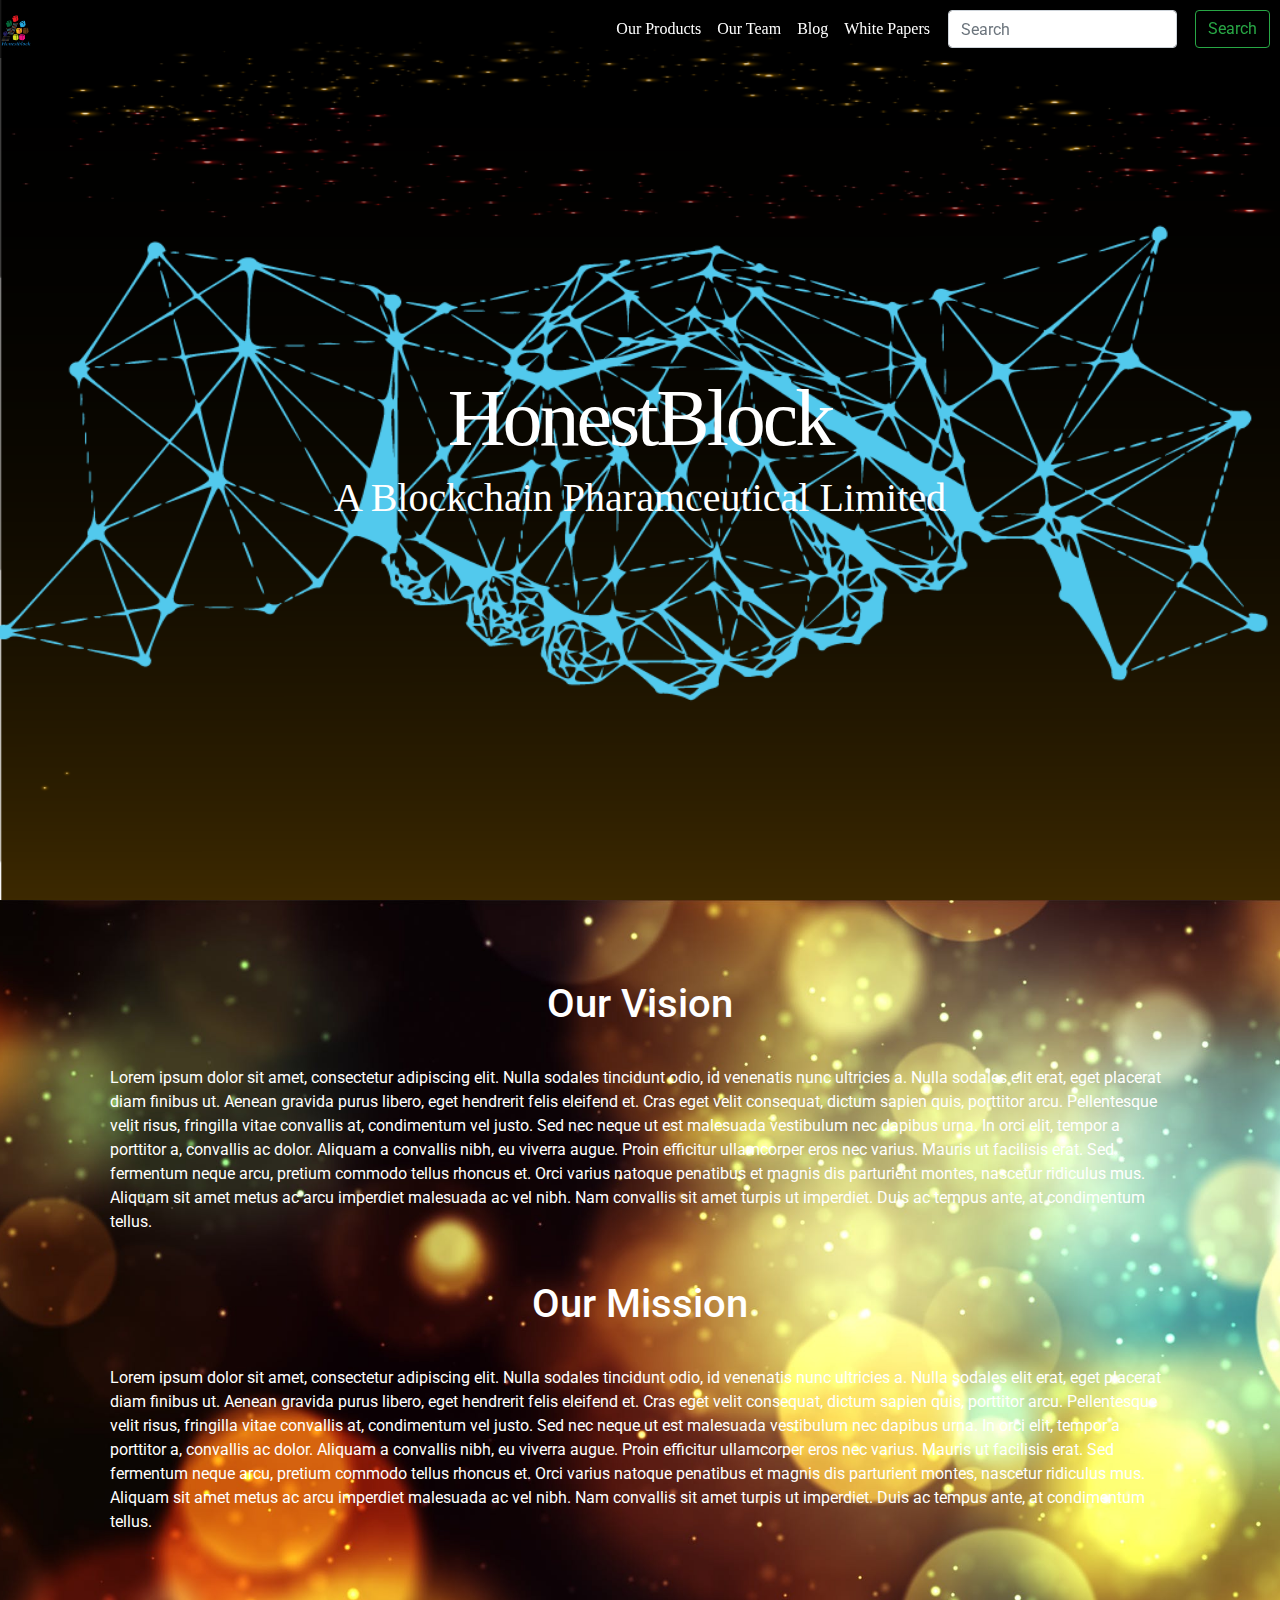
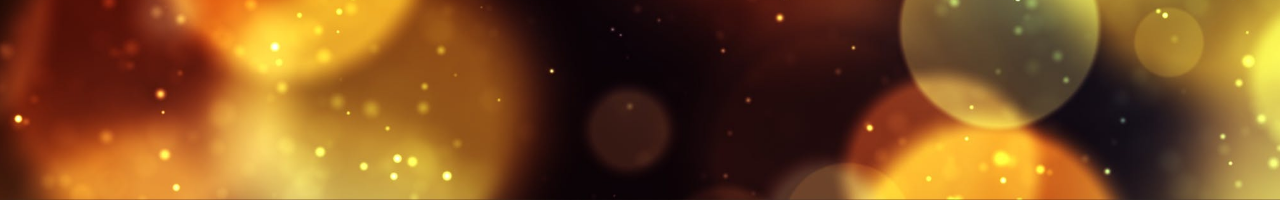
<file: index.html>
<!doctype html>
<html lang="en">
  <head>
<!-- <link rel="stylesheet" type="text/css" href="custom.css"> -->
    <!-- Required meta tags -->
    <meta charset="utf-8">
    <meta name="viewport" content="width=device-width, initial-scale=1, shrink-to-fit=no">

    <!-- Bootstrap CSS -->
    <link rel="stylesheet" href="https://stackpath.bootstrapcdn.com/bootstrap/4.3.1/css/bootstrap.min.css" integrity="sha384-ggOyR0iXCbMQv3Xipma34MD+dH/1fQ784/j6cY/iJTQUOhcWr7x9JvoRxT2MZw1T" crossorigin="anonymous">
    <!-- <link rel="stylesheet" type="text/css" href="custom.css"> -->

     <link rel="stylesheet" href="https://cdnjs.cloudflare.com/ajax/libs/animate.css/3.7.0/animate.min.css">
  <link rel="stylesheet" href="https://cdnjs.cloudflare.com/ajax/libs/font-awesome/4.7.0/css/font-awesome.min.css">
  <link href='https://fonts.googleapis.com/css?family=Roboto' rel='stylesheet'>
  <link href='https://fonts.googleapis.com/css?family=Concert+One' rel='stylesheet'>
  <link rel="stylesheet" type="text/css" href="style.css">
  </head>
  <body>
    <nav class="navbar fixed-top navbar-expand-lg navbar-light bg-light ">
        <div>  
          <a class="navbar-brand " href="index.html">
            <img alt="Brand" src="logo.png" height="32" width="32">
          </a>
         
        </div>

        <button class="navbar-toggler" type="button" data-toggle="collapse" data-target="#navbarSupportedContent">
          <span class="navbar-toggler-icon"></span>
        </button>                    
      
      <div class="collapse navbar-collapse" id="navbarSupportedContent">
       
         <ul class="navbar-nav ml-auto">
            <li class="nav-item"><a class="nav-link" href="product.html">Our Products</a></li>
            <li class="nav-item"><a class="nav-link" href="ourTeam.html">Our Team</a></li>
            <li class="nav-item"><a class="nav-link" href="blog.html">Blog</a></li>
            <li class="nav-item"><a class="nav-link" href="#">White Papers</a></li>
            
         </ul> 
       
        <form class="form-inline">
          <input class="form-control mr-sm-2" type="search" placeholder="Search" aria-label="Search">
          <button class="btn btn-outline-success my-2 my-sm-0" type="submit">Search</button>
        </form> 
      </div>       
      </div>
      
        
  </nav>  

  
   <div class="cover" id="cover">
   	<div class="quote">
   		<h1 id="coverquote">HonestBlock</h1>
  		<h3 id="coverdescription">A Blockchain Pharamceutical Limited</h3> 
   	</div>  	   	
  </div>

  <section id="about">
    <div class="tableCell">
      <h1>Our Vision</h1>
      <p>Lorem ipsum dolor sit amet, consectetur adipiscing elit. Nulla sodales tincidunt odio, id venenatis nunc ultricies a. Nulla sodales elit erat, eget placerat diam finibus ut. Aenean gravida purus libero, eget hendrerit felis eleifend et. Cras eget velit consequat, dictum sapien quis, porttitor arcu. Pellentesque velit risus, fringilla vitae convallis at, condimentum vel justo. Sed nec neque ut est malesuada vestibulum nec dapibus urna. In orci elit, tempor a porttitor a, convallis ac dolor. Aliquam a convallis nibh, eu viverra augue. Proin efficitur ullamcorper eros nec varius. Mauris ut facilisis erat. Sed fermentum neque arcu, pretium commodo tellus rhoncus et. Orci varius natoque penatibus et magnis dis parturient montes, nascetur ridiculus mus. Aliquam sit amet metus ac arcu imperdiet malesuada ac vel nibh. Nam convallis sit amet turpis ut imperdiet. Duis ac tempus ante, at condimentum tellus.</p>

      <h1>Our Mission</h1>
      <p>Lorem ipsum dolor sit amet, consectetur adipiscing elit. Nulla sodales tincidunt odio, id venenatis nunc ultricies a. Nulla sodales elit erat, eget placerat diam finibus ut. Aenean gravida purus libero, eget hendrerit felis eleifend et. Cras eget velit consequat, dictum sapien quis, porttitor arcu. Pellentesque velit risus, fringilla vitae convallis at, condimentum vel justo. Sed nec neque ut est malesuada vestibulum nec dapibus urna. In orci elit, tempor a porttitor a, convallis ac dolor. Aliquam a convallis nibh, eu viverra augue. Proin efficitur ullamcorper eros nec varius. Mauris ut facilisis erat. Sed fermentum neque arcu, pretium commodo tellus rhoncus et. Orci varius natoque penatibus et magnis dis parturient montes, nascetur ridiculus mus. Aliquam sit amet metus ac arcu imperdiet malesuada ac vel nibh. Nam convallis sit amet turpis ut imperdiet. Duis ac tempus ante, at condimentum tellus.</p>
    </div>
      
        
  </section>


  


  <script
  src="https://code.jquery.com/jquery-3.3.1.min.js"
  integrity="sha256-FgpCb/KJQlLNfOu91ta32o/NMZxltwRo8QtmkMRdAu8="
  crossorigin="anonymous"></script>
  <!-- jQuery first, then Popper.js, then Bootstrap JS -->
    <script src="https://code.jquery.com/jquery-3.3.1.slim.min.js" integrity="sha384-q8i/X+965DzO0rT7abK41JStQIAqVgRVzpbzo5smXKp4YfRvH+8abtTE1Pi6jizo" crossorigin="anonymous"></script>
    <script src="https://cdnjs.cloudflare.com/ajax/libs/popper.js/1.14.7/umd/popper.min.js" integrity="sha384-UO2eT0CpHqdSJQ6hJty5KVphtPhzWj9WO1clHTMGa3JDZwrnQq4sF86dIHNDz0W1" crossorigin="anonymous"></script>
  <script src="https://stackpath.bootstrapcdn.com/bootstrap/4.3.1/js/bootstrap.min.js" integrity="sha384-JjSmVgyd0p3pXB1rRibZUAYoIIy6OrQ6VrjIEaFf/nJGzIxFDsf4x0xIM+B07jRM" crossorigin="anonymous"></script>

  <script type="text/javascript" src="script.js"></script>


</body>
</html>
</file>
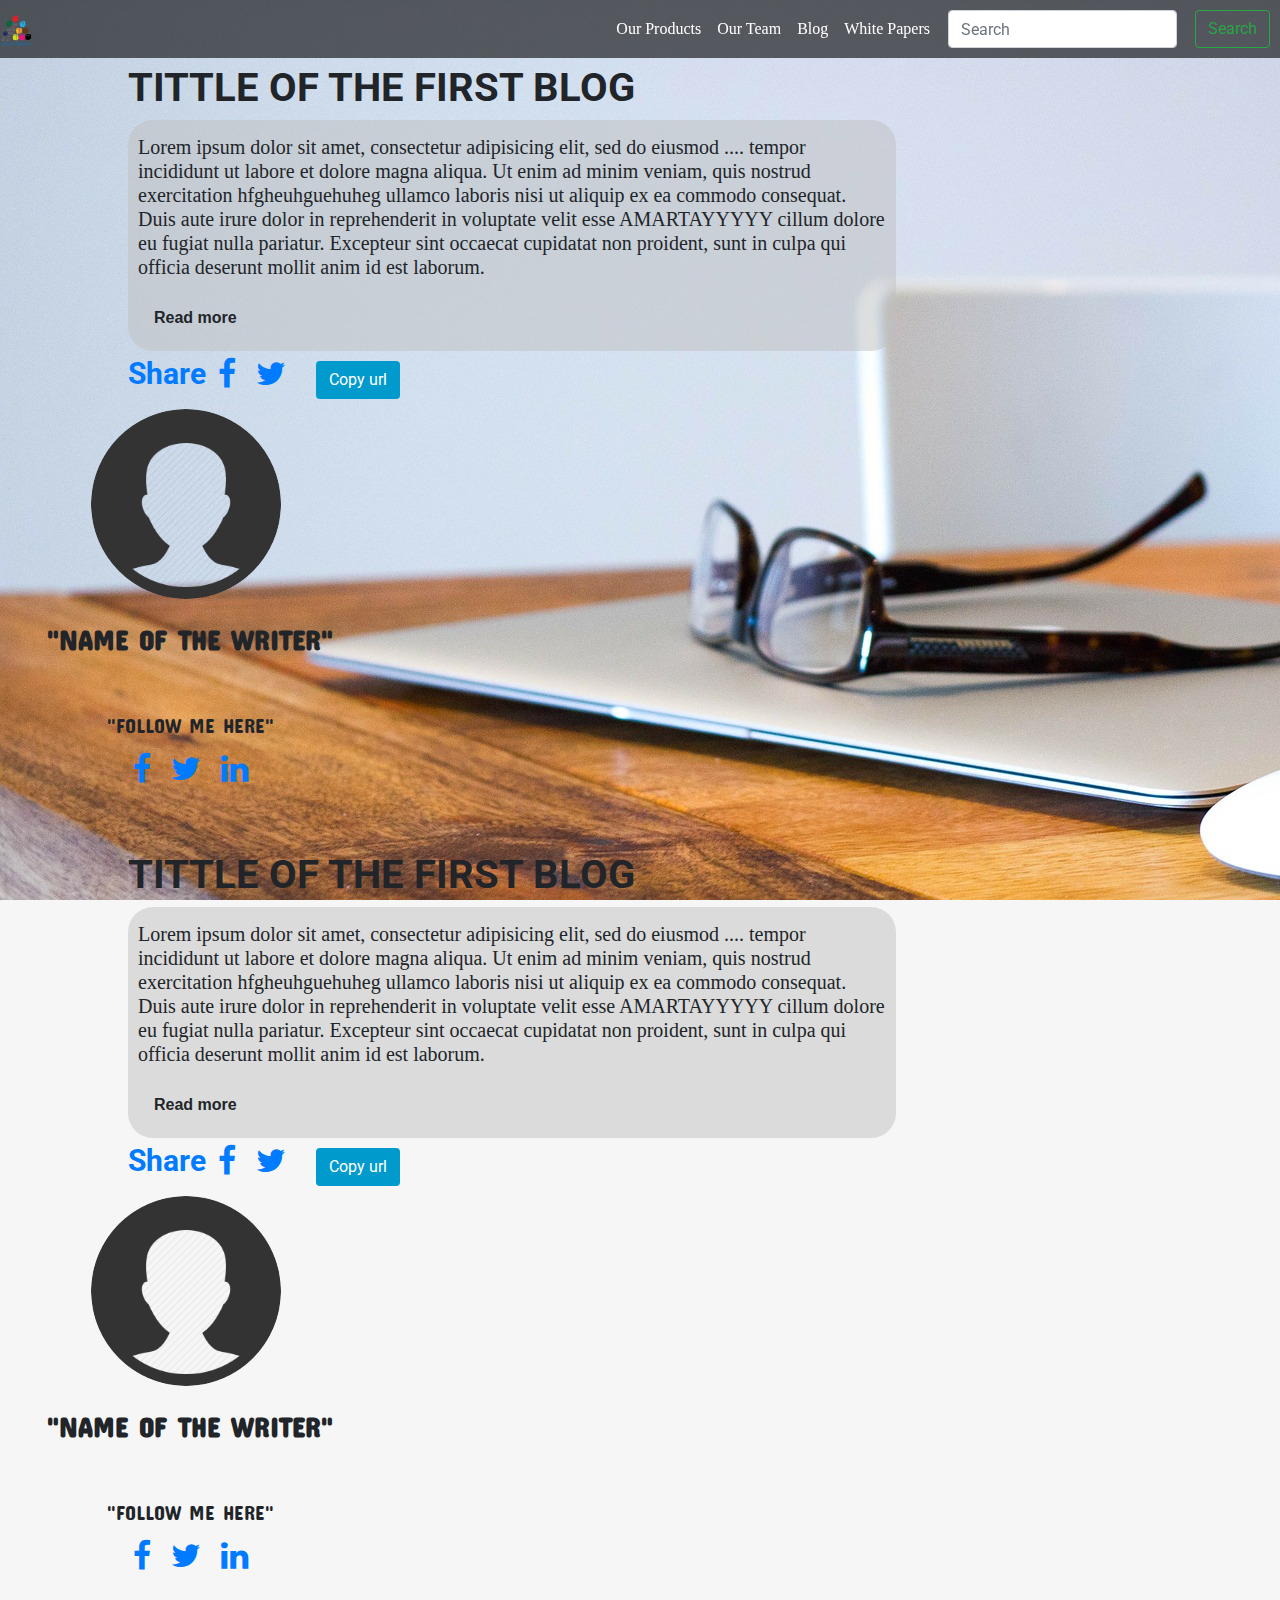
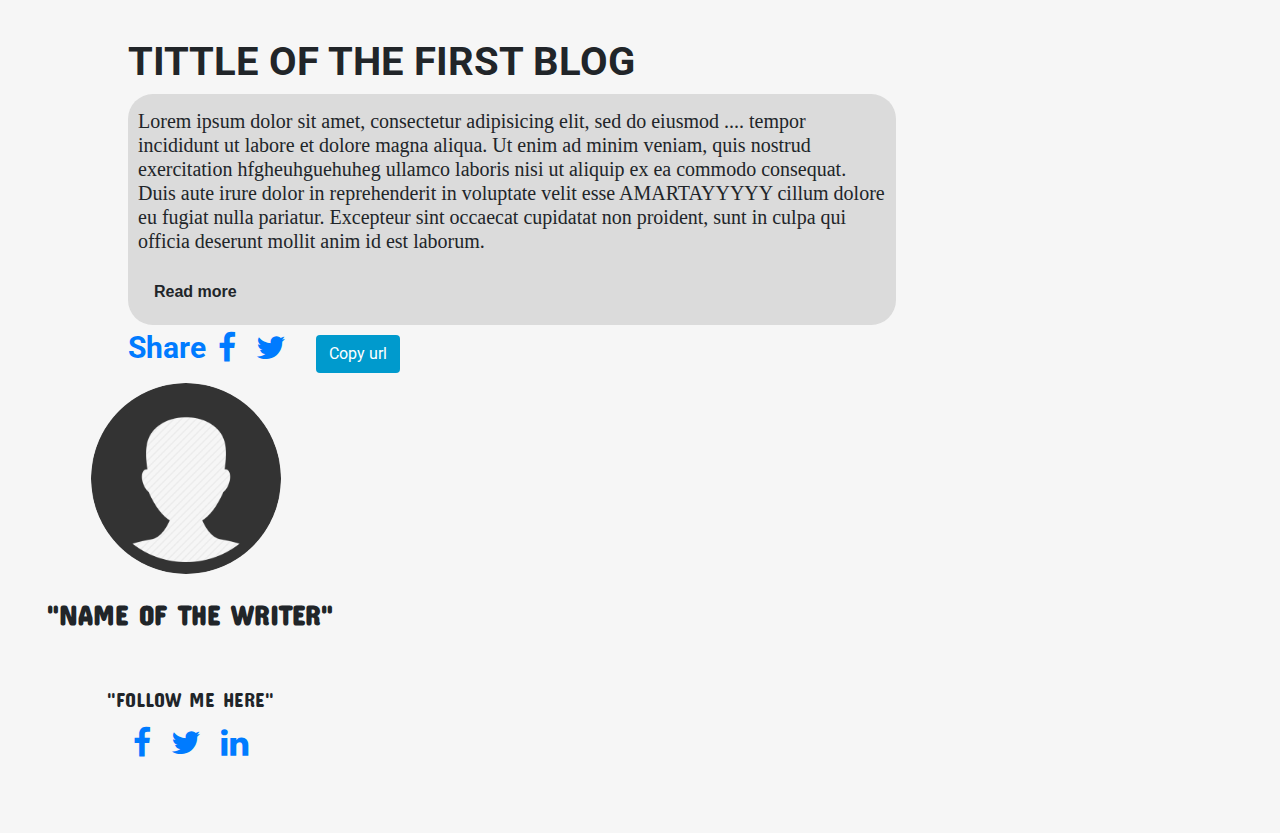
<file: blog.html>
<!doctype html>
<html lang="en">
  <head>
<!-- <link rel="stylesheet" type="text/css" href="custom.css"> -->
    <!-- Required meta tags -->
    <meta charset="utf-8">
    <meta name="viewport" content="width=device-width, initial-scale=1, shrink-to-fit=no">

    <!-- Bootstrap CSS -->
    <link rel="stylesheet" href="https://stackpath.bootstrapcdn.com/bootstrap/4.3.1/css/bootstrap.min.css" integrity="sha384-ggOyR0iXCbMQv3Xipma34MD+dH/1fQ784/j6cY/iJTQUOhcWr7x9JvoRxT2MZw1T" crossorigin="anonymous">
    <!-- <link rel="stylesheet" type="text/css" href="custom.css"> -->

     <link rel="stylesheet" href="https://cdnjs.cloudflare.com/ajax/libs/animate.css/3.7.0/animate.min.css">
	<link rel="stylesheet" href="https://cdnjs.cloudflare.com/ajax/libs/font-awesome/4.7.0/css/font-awesome.min.css">
	<link href='https://fonts.googleapis.com/css?family=Roboto' rel='stylesheet'>
	<link href='https://fonts.googleapis.com/css?family=Concert+One' rel='stylesheet'>
  <link rel="stylesheet" type="text/css" href="style.css">
  </head>
  <body>
    <nav class="navbar fixed-top navbar-expand-lg navbar-light bg-light ">
        <div>  
          <a class="navbar-brand " href="index.html">
            <img alt="Brand" src="logo.png" height="32" width="32">
          </a>
         
        </div>

        <button class="navbar-toggler" type="button" data-toggle="collapse" data-target="#navbarSupportedContent">
          <span class="navbar-toggler-icon"></span>
        </button>                    
      
      <div class="collapse navbar-collapse" id="navbarSupportedContent">
       
         <ul class="navbar-nav ml-auto">
            <li class="nav-item"><a class="nav-link" href="product.html">Our Products</a></li>
            <li class="nav-item"><a class="nav-link" href="ourTeam.html">Our Team</a></li>
            <li class="nav-item"><a class="nav-link" href="blog.html">Blog</a></li>
            <li class="nav-item"><a class="nav-link" href="#">White Papers</a></li>
            
         </ul> 
       
        <form class="form-inline">
          <input class="form-control mr-sm-2" type="search" placeholder="Search" aria-label="Search">
          <button class="btn btn-outline-success my-2 my-sm-0" type="submit">Search</button>
        </form>
      </div>       
      </div>
      
        
  </nav>  
  <style> 
body {
  background-image: url("macbook-336704_1920.jpg"), url("macbook-336704_1920.jpg");
  background-repeat: no-repeat, repeat;
  background-color: #cccccc;
  background-repeat: no-repeat;
  background-attachment: fixed;
}
</style>
<div class="root" >
<div class="allinone" >
    <div class="all" style="display:inline-block; *display:inline; width:70%; vertical-align:top; padding-left:10%; background-color:transparent;" >
	
	<h1 class="animated bounceInUp" style="font-family:Roboto;"> <b>TITTLE OF THE FIRST BLOG</b></h1>
	
	<div class="innerone" style="font-family:Arial; background: rgba(192, 192, 192, 0.5);padding:10px; padding-top:2%; border-radius:25px;">
    
   

    

     <h5 class="animated bounceInRight" style="font-family:MsComic;"><p align="left"> Lorem ipsum dolor sit amet, consectetur adipisicing elit, sed do eiusmod
      <span id="dots">....</span><span id="more">
    tempor incididunt ut labore et dolore magna aliqua. Ut enim ad minim veniam,
    quis nostrud exercitation hfgheuhguehuheg ullamco laboris nisi ut aliquip ex ea commodo
    consequat. Duis aute irure dolor in reprehenderit in voluptate velit esse AMARTAYYYYY
    cillum dolore eu fugiat nulla pariatur. Excepteur sint occaecat cupidatat non
    proident, sunt in culpa qui officia deserunt mollit anim id est laborum.</span></h5></p>
    <button onclick="myFunction()" id="myBtn" style="border:none; background:none; color:inherit; font:inherit;cursor:pointer; font-weight:bold;">Read more</button>
   </div>
   
   <a href="#" style = "font-size:30px; font-weight:bold;">Share</a> &nbsp;&nbsp;<a href="#" class="fa fa-facebook fa-2x"></a> &nbsp; &nbsp; <a href="#" class="fa fa-twitter fa-2x"></a> &nbsp; &nbsp; <button type="button" class="btn" style="background-color:#009ACD; color:white;">Copy url</button>
   
  </div>

  <div class="two" style = "display:inline-block; *display:inline; width:29.7%; vertical-align:top; padding-upper:5%;">
                 
    
     <center><img src="boots.png" class="rounded-circle" alt="boots" height=90% width=50%>
     &nbsp; <br>
     &nbsp; <br>
   

<h3 class="animated tada" style="font-family:Concert One;"><b> "NAME OF THE WRITER"</b></h3>
  &nbsp; <br>
  &nbsp; <br> 

<h5 style="font-family:Concert One;">  "FOLLOW ME HERE" </h5></p>

<a href="#" class="fa fa-facebook fa-2x"></a> &nbsp; &nbsp; <a href="#" class="fa fa-twitter fa-2x"></a> &nbsp; &nbsp; <a href="#" class="fa fa-linkedin fa-2x"></a> 
</center>

  </div> 
</div>

<div class="allinone" style="padding-top:5%">
    <div class="all" style="display:inline-block; *display:inline; width:70%; vertical-align:top; padding-left:10%; background-color:transparent;" >
	
	<h1 class="animated bounceInUp" style="font-family:Roboto;"> <b>TITTLE OF THE FIRST BLOG</b></h1>
	
	<div class="innerone" style="font-family:Arial; background: rgba(192, 192, 192, 0.5);padding:10px; padding-top:2%; border-radius:25px;">
    
   

    

     <h5 class="animated bounceInRight" style="font-family:MsComic;"><p align="left"> Lorem ipsum dolor sit amet, consectetur adipisicing elit, sed do eiusmod
      <span id="dots">....</span><span id="more">
    tempor incididunt ut labore et dolore magna aliqua. Ut enim ad minim veniam,
    quis nostrud exercitation hfgheuhguehuheg ullamco laboris nisi ut aliquip ex ea commodo
    consequat. Duis aute irure dolor in reprehenderit in voluptate velit esse AMARTAYYYYY
    cillum dolore eu fugiat nulla pariatur. Excepteur sint occaecat cupidatat non
    proident, sunt in culpa qui officia deserunt mollit anim id est laborum.</span></h5></p>
    <button onclick="myFunction()" id="myBtn" style="border:none; background:none; color:inherit; font:inherit;cursor:pointer; font-weight:bold;">Read more</button>
   </div>
   
   <a href="#" style = "font-size:30px; font-weight:bold;">Share</a> &nbsp;&nbsp;<a href="#" class="fa fa-facebook fa-2x"></a> &nbsp; &nbsp; <a href="#" class="fa fa-twitter fa-2x"></a> &nbsp; &nbsp; <button type="button" class="btn" style="background-color:#009ACD; color:white;">Copy url</button>
   
  </div>

  <div class="two" style = "display:inline-block; *display:inline; width:29.7%; vertical-align:top; padding-upper:5%;">
                 
    
     <center><img src="boots.png" class="rounded-circle" alt="boots" height=90% width=50%>
     &nbsp; <br>
     &nbsp; <br>
   

<h3 class="animated tada" style="font-family:Concert One;"><b> "NAME OF THE WRITER"</b></h3>
  &nbsp; <br>
  &nbsp; <br> 

<h5 style="font-family:Concert One;">  "FOLLOW ME HERE" </h5></p>

<a href="#" class="fa fa-facebook fa-2x"></a> &nbsp; &nbsp; <a href="#" class="fa fa-twitter fa-2x"></a> &nbsp; &nbsp; <a href="#" class="fa fa-linkedin fa-2x"></a> 
</center>

  </div> 
</div>

<div class="allinone" style="padding-top:5%">
    <div class="all" style="display:inline-block; *display:inline; width:70%; vertical-align:top; padding-left:10%; background-color:transparent;" >
	
	<h1 class="animated bounceInUp" style="font-family:Roboto;"> <b>TITTLE OF THE FIRST BLOG</b></h1>
	
	<div class="innerone" style="font-family:Arial; background: rgba(192, 192, 192, 0.5);padding:10px; padding-top:2%; border-radius:25px;">
    
   

    

     <h5 class="animated bounceInRight" style="font-family:MsComic;"><p align="left"> Lorem ipsum dolor sit amet, consectetur adipisicing elit, sed do eiusmod
      <span id="dots">....</span><span id="more">
    tempor incididunt ut labore et dolore magna aliqua. Ut enim ad minim veniam,
    quis nostrud exercitation hfgheuhguehuheg ullamco laboris nisi ut aliquip ex ea commodo
    consequat. Duis aute irure dolor in reprehenderit in voluptate velit esse AMARTAYYYYY
    cillum dolore eu fugiat nulla pariatur. Excepteur sint occaecat cupidatat non
    proident, sunt in culpa qui officia deserunt mollit anim id est laborum.</span></h5></p>
    <button onclick="myFunction()" id="myBtn" style="border:none; background:none; color:inherit; font:inherit;cursor:pointer; font-weight:bold;">Read more</button>
   </div>
   
   <a href="#" style = "font-size:30px; font-weight:bold;">Share</a> &nbsp;&nbsp;<a href="#" class="fa fa-facebook fa-2x"></a> &nbsp; &nbsp; <a href="#" class="fa fa-twitter fa-2x"></a> &nbsp; &nbsp; <button type="button" class="btn" style="background-color:#009ACD; color:white;">Copy url</button>
   
  </div>

  <div class="two" style = "display:inline-block; *display:inline; width:29.7%; vertical-align:top; padding-upper:5%;">
                 
    
     <center><img src="boots.png" class="rounded-circle" alt="boots" height=90% width=50%>
     &nbsp; <br>
     &nbsp; <br>
   

<h3 class="animated " style="font-family:Concert One;"><b> "NAME OF THE WRITER"</b></h3>
  &nbsp; <br>
  &nbsp; <br> 

<h5 style="font-family:Concert One;">  "FOLLOW ME HERE" </h5></p>

<a href="#" class="fa fa-facebook fa-2x"></a> &nbsp; &nbsp; <a href="#" class="fa fa-twitter fa-2x"></a> &nbsp; &nbsp; <a href="#" class="fa fa-linkedin fa-2x"></a> 
</center>

  </div> 
</div>

&nbsp;<br>
&nbsp;<br>
&nbsp;<br>
</div>




  

  



  

    <!-- Optional JavaScript -->



    <script>
function myFunction() {
  var dots = document.getElementById("dots");
  var moreText = document.getElementById("more");
  var btnText = document.getElementById("myBtn");
  if (dots.style.display === "none") {
    dots.style.display = "inline";
    btnText.innerHTML = "Read more"; 
    moreText.style.display = "none";
  } else {
    dots.style.display = "none";
    btnText.innerHTML = "Read less"; 
    moreText.style.display = "inline";
  }
}
</script>

    <script
  src="https://code.jquery.com/jquery-3.3.1.min.js"
  integrity="sha256-FgpCb/KJQlLNfOu91ta32o/NMZxltwRo8QtmkMRdAu8="
  crossorigin="anonymous"></script>
    <!-- jQuery first, then Popper.js, then Bootstrap JS -->
    <script src="https://code.jquery.com/jquery-3.3.1.slim.min.js" integrity="sha384-q8i/X+965DzO0rT7abK41JStQIAqVgRVzpbzo5smXKp4YfRvH+8abtTE1Pi6jizo" crossorigin="anonymous"></script>
    <script src="https://cdnjs.cloudflare.com/ajax/libs/popper.js/1.14.7/umd/popper.min.js" integrity="sha384-UO2eT0CpHqdSJQ6hJty5KVphtPhzWj9WO1clHTMGa3JDZwrnQq4sF86dIHNDz0W1" crossorigin="anonymous"></script>
    <script src="https://stackpath.bootstrapcdn.com/bootstrap/4.3.1/js/bootstrap.min.js" integrity="sha384-JjSmVgyd0p3pXB1rRibZUAYoIIy6OrQ6VrjIEaFf/nJGzIxFDsf4x0xIM+B07jRM" crossorigin="anonymous"></script>
  </body>
</html>
</file>
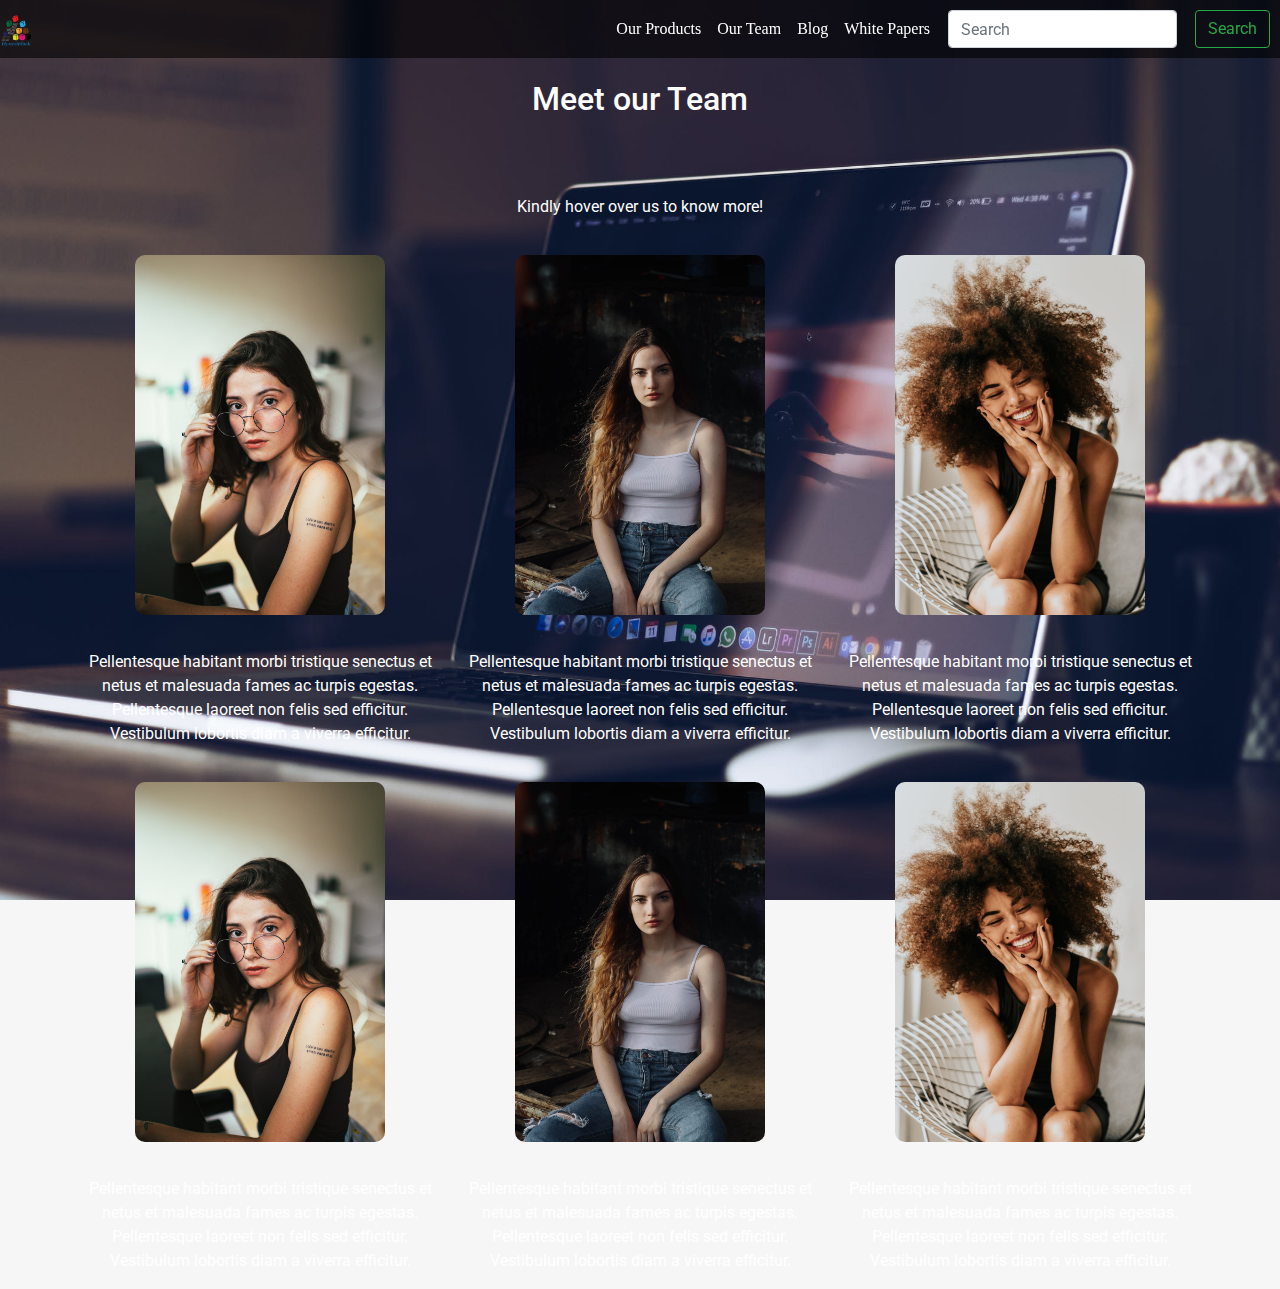
<file: ourTeam.html>
<!doctype html>
<html lang="en">
  <head>
<!-- <link rel="stylesheet" type="text/css" href="custom.css"> -->
    <!-- Required meta tags -->
    <meta charset="utf-8">
    <meta name="viewport" content="width=device-width, initial-scale=1, shrink-to-fit=no">

    <!-- Bootstrap CSS -->
    <link rel="stylesheet" href="https://stackpath.bootstrapcdn.com/bootstrap/4.3.1/css/bootstrap.min.css" integrity="sha384-ggOyR0iXCbMQv3Xipma34MD+dH/1fQ784/j6cY/iJTQUOhcWr7x9JvoRxT2MZw1T" crossorigin="anonymous">
   <!--  <link rel="stylesheet" type="text/css" href="custom.css"> -->

     <link rel="stylesheet" href="https://cdnjs.cloudflare.com/ajax/libs/animate.css/3.7.0/animate.min.css">
  <link rel="stylesheet" href="https://cdnjs.cloudflare.com/ajax/libs/font-awesome/4.7.0/css/font-awesome.min.css">
  <link href='https://fonts.googleapis.com/css?family=Roboto' rel='stylesheet'>
  <link href='https://fonts.googleapis.com/css?family=Concert+One' rel='stylesheet'>
  <link rel="stylesheet" type="text/css" href="style.css">
  </head>
  <body>
    <nav class="navbar fixed-top navbar-expand-lg navbar-light bg-light ">
        <div>  
          <a class="navbar-brand " href="index.html">
            <img alt="Brand" src="logo.png" height="32" width="32">
          </a>
         
        </div>

        <button class="navbar-toggler" type="button" data-toggle="collapse" data-target="#navbarSupportedContent">
          <span class="navbar-toggler-icon"></span>
        </button>                    
      
      <div class="collapse navbar-collapse" id="navbarSupportedContent">
       
         <ul class="navbar-nav ml-auto">
            <li class="nav-item"><a class="nav-link" href="product.html">Our Products</a></li>
            <li class="nav-item"><a class="nav-link" href="ourTeam.html">Our Team</a></li>
            <li class="nav-item"><a class="nav-link" href="blog.html">Blog</a></li>
            <li class="nav-item"><a class="nav-link" href="#">White Papers</a></li>
            
         </ul> 
       
        <form class="form-inline">
          <input class="form-control mr-sm-2" type="search" placeholder="Search" aria-label="Search">
          <button class="btn btn-outline-success my-2 my-sm-0" type="submit">Search</button>
        </form>
      </div>       
      </div>
      
        
  </nav>  
  
  

 <div id="team">
     <div  class="container">
    <h2>Meet our Team</h2><br>
    <p>Kindly hover over us to know more!</p>
    <div class="row">
      <div class="col-lg-4">
        <div class="thecard">

        <div class="thefront"><img src="shot4.jpg" height="400" width="250" class="img-fluid"><!-- <h1>Front of Card</h1><p>This is the front of the card. It contains important information. Please see overleaf for more details.</p> --></div>

        <div class="theback">
          <div class="details">
        <h2>Rose Kingsley<br><span>UX/UI Head</span><span></span></h2>
        <div class="socialIcons">
          <a href=""><i class="fa fa-facebook" aria-hidden="true"></i></a>
          <a href=""><i class="fa fa-twitter" aria-hidden="true"></i></a>
          <a href=""><i class="fa fa-google-plus" aria-hidden="true"></i></a>
          <a href=""><i class="fa fa-linkedin" aria-hidden="true"></i></a>
          <a href=""><i class="fa fa-instagram" aria-hidden="true"></i></a>

        </div>
      </div>
        </div>

      </div>
   <p>Pellentesque habitant morbi tristique senectus et netus et malesuada fames ac turpis egestas. Pellentesque laoreet non felis sed efficitur. Vestibulum lobortis diam a viverra efficitur.</p>
      </div>
      <div class="col-lg-4">
        <div class="thecard">

        <div class="thefront"><img src="shot8.jpg" height="400" width="250" class="img-fluid"><!-- <h1>Front of Card</h1><p>This is the front of the card. It contains important information. Please see overleaf for more details.</p> --></div>

        <div class="theback">
          <div class="details">
        <h2>Rose Kingsley<br><span>UX/UI Head</span><span></span></h2>
        <div class="socialIcons">
          <a href=""><i class="fa fa-facebook" aria-hidden="true"></i></a>
          <a href=""><i class="fa fa-twitter" aria-hidden="true"></i></a>
          <a href=""><i class="fa fa-google-plus" aria-hidden="true"></i></a>
          <a href=""><i class="fa fa-linkedin" aria-hidden="true"></i></a>
          <a href=""><i class="fa fa-instagram" aria-hidden="true"></i></a>

        </div>
      </div>
        </div>

      </div>
  <p>Pellentesque habitant morbi tristique senectus et netus et malesuada fames ac turpis egestas. Pellentesque laoreet non felis sed efficitur. Vestibulum lobortis diam a viverra efficitur.</p>
        
      </div>
      <div class="col-lg-4 no-bl">
        <div class="thecard">

        <div class="thefront"><img src="shot2.jpeg" height="400" width="250" class="img-fluid"><!-- <h1>Front of Card</h1><p>This is the front of the card. It contains important information. Please see overleaf for more details.</p> --></div>

        <div class="theback">
          <div class="details">
        <h2>Rose Kingsley<br><span>UX/UI Head</span><span></span></h2>
        <div class="socialIcons">
          <a href=""><i class="fa fa-facebook" aria-hidden="true"></i></a>
          <a href=""><i class="fa fa-twitter" aria-hidden="true"></i></a>
          <a href=""><i class="fa fa-google-plus" aria-hidden="true"></i></a>
          <a href=""><i class="fa fa-linkedin" aria-hidden="true"></i></a>
          <a href=""><i class="fa fa-instagram" aria-hidden="true"></i></a>

        </div>
      </div>
        </div>

      </div>
      <p>Pellentesque habitant morbi tristique senectus et netus et malesuada fames ac turpis egestas. Pellentesque laoreet non felis sed efficitur. Vestibulum lobortis diam a viverra efficitur.</p>   
      </div>
      <div class="col-lg-4 no-bb">
        <div class="thecard">

        <div class="thefront"><img src="shot4.jpg" height="400" width="250" class="img-fluid"><!-- <h1>Front of Card</h1><p>This is the front of the card. It contains important information. Please see overleaf for more details.</p> --></div>

        <div class="theback">
          <div class="details">
        <h2>Rose Kingsley<br><span>UX/UI Head</span><span></span></h2>
        <div class="socialIcons">
          <a href=""><i class="fa fa-facebook" aria-hidden="true"></i></a>
          <a href=""><i class="fa fa-twitter" aria-hidden="true"></i></a>
          <a href=""><i class="fa fa-google-plus" aria-hidden="true"></i></a>
          <a href=""><i class="fa fa-linkedin" aria-hidden="true"></i></a>
          <a href=""><i class="fa fa-instagram" aria-hidden="true"></i></a>

        </div>
      </div>
        </div>

      </div>
   <p>Pellentesque habitant morbi tristique senectus et netus et malesuada fames ac turpis egestas. Pellentesque laoreet non felis sed efficitur. Vestibulum lobortis diam a viverra efficitur. </p>
      </div>
      <div class="col-lg-4 no-bb">
        <div class="thecard">

        <div class="thefront"><img src="shot8.jpg" height="400" width="250" class="img-fluid"><!-- <h1>Front of Card</h1><p>This is the front of the card. It contains important information. Please see overleaf for more details.</p> --></div>

        <div class="theback">
          <div class="details">
        <h2>Rose Kingsley<br><span>UX/UI Head</span><span></span></h2>
        <div class="socialIcons">
          <a href=""><i class="fa fa-facebook" aria-hidden="true"></i></a>
          <a href=""><i class="fa fa-twitter" aria-hidden="true"></i></a>
          <a href=""><i class="fa fa-google-plus" aria-hidden="true"></i></a>
          <a href=""><i class="fa fa-linkedin" aria-hidden="true"></i></a>
          <a href=""><i class="fa fa-instagram" aria-hidden="true"></i></a>

        </div>
      </div>
        </div>

      </div>
  
         <p>Pellentesque habitant morbi tristique senectus et netus et malesuada fames ac turpis egestas. Pellentesque laoreet non felis sed efficitur. Vestibulum lobortis diam a viverra efficitur.</p>
      </div>
      <div class="col-lg-4 no-bl no-bb">
        <div class="thecard">

        <div class="thefront"><img src="shot2.jpeg" height="400" width="250" class="img-fluid"><!-- <h1>Front of Card</h1><p>This is the front of the card. It contains important information. Please see overleaf for more details.</p> --></div>

        <div class="theback">
          <div class="details">
        <h2>Rose Kingsley<br><span>UX/UI Head</span><span></span></h2>
        <div class="socialIcons">
          <a href=""><i class="fa fa-facebook" aria-hidden="true"></i></a>
          <a href=""><i class="fa fa-twitter" aria-hidden="true"></i></a>
          <a href=""><i class="fa fa-google-plus" aria-hidden="true"></i></a>
          <a href=""><i class="fa fa-linkedin" aria-hidden="true"></i></a>
          <a href=""><i class="fa fa-instagram" aria-hidden="true"></i></a>

        </div>
      </div>
        </div>

      </div>
         <p>Pellentesque habitant morbi tristique senectus et netus et malesuada fames ac turpis egestas. Pellentesque laoreet non felis sed efficitur. Vestibulum lobortis diam a viverra efficitur.</p>
      </div>

    </div>
  </div>
    </div>

  

  


  <script
  src="https://code.jquery.com/jquery-3.3.1.min.js"
  integrity="sha256-FgpCb/KJQlLNfOu91ta32o/NMZxltwRo8QtmkMRdAu8="
  crossorigin="anonymous"></script>
  <!-- jQuery first, then Popper.js, then Bootstrap JS -->
    <!-- <script src="https://code.jquery.com/jquery-3.3.1.slim.min.js" integrity="sha384-q8i/X+965DzO0rT7abK41JStQIAqVgRVzpbzo5smXKp4YfRvH+8abtTE1Pi6jizo" crossorigin="anonymous"></script> -->
    <script src="https://cdnjs.cloudflare.com/ajax/libs/popper.js/1.14.7/umd/popper.min.js" integrity="sha384-UO2eT0CpHqdSJQ6hJty5KVphtPhzWj9WO1clHTMGa3JDZwrnQq4sF86dIHNDz0W1" crossorigin="anonymous"></script>
  <script src="https://stackpath.bootstrapcdn.com/bootstrap/4.3.1/js/bootstrap.min.js" integrity="sha384-JjSmVgyd0p3pXB1rRibZUAYoIIy6OrQ6VrjIEaFf/nJGzIxFDsf4x0xIM+B07jRM" crossorigin="anonymous"></script>

  <script type="text/javascript" src="script.js"></script>


</body>
</html>
</file>
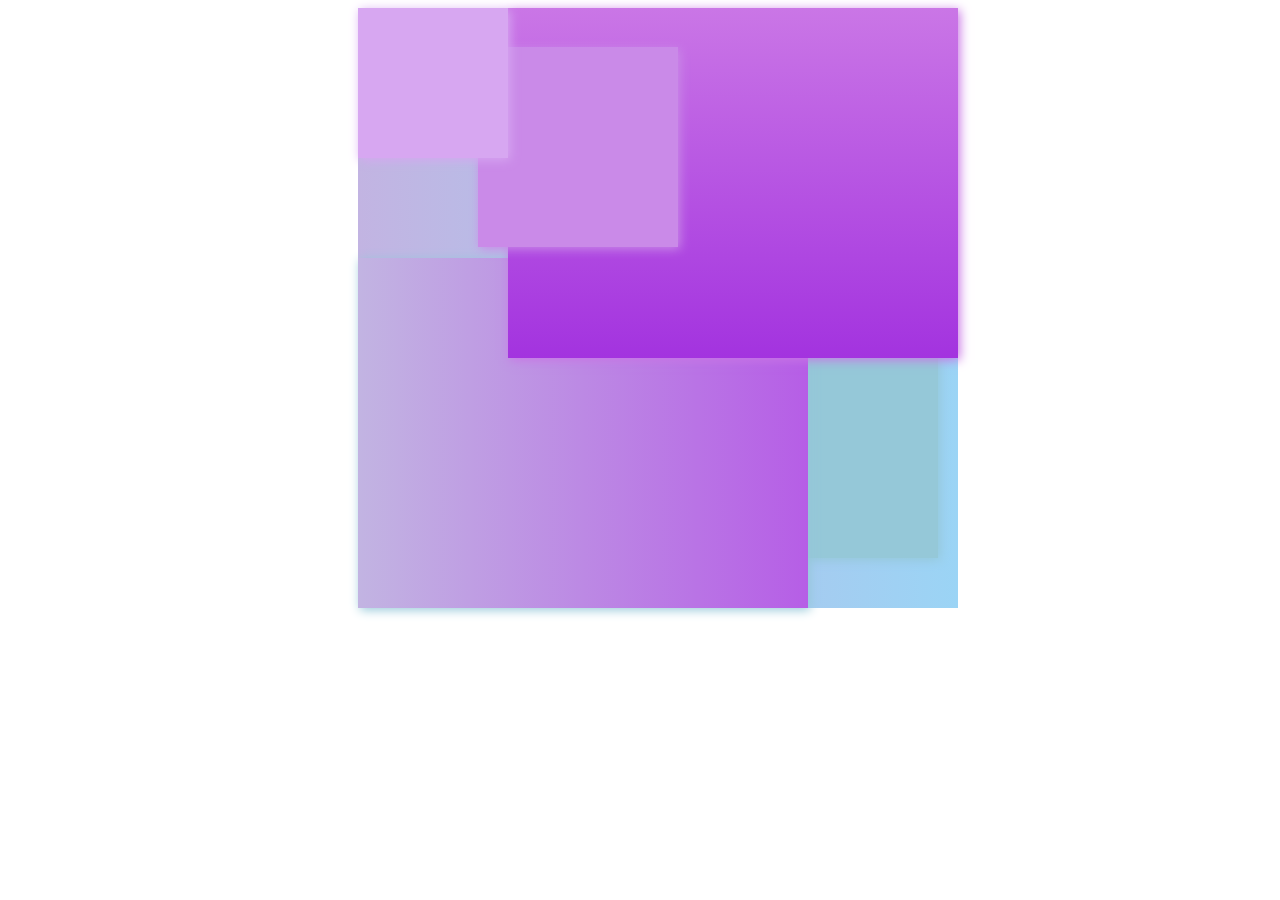
<file: photo.html>
<!DOCTYPE html>
<html>
<head>
	<title></title>
	<link rel="stylesheet" type="text/css" href="boxstyle.css">
</head>
<body>
	<div id=containerBox>
		<div id="one"></div>
		<div id="two"></div>
		<div id="three"></div>
		<div id="four"></div>
		<div id="five"></div>
		<div id="six"></div>
		<div id="seven"></div>
		<div id="eight"></div>
	</div>

</body>
</html>
</file>
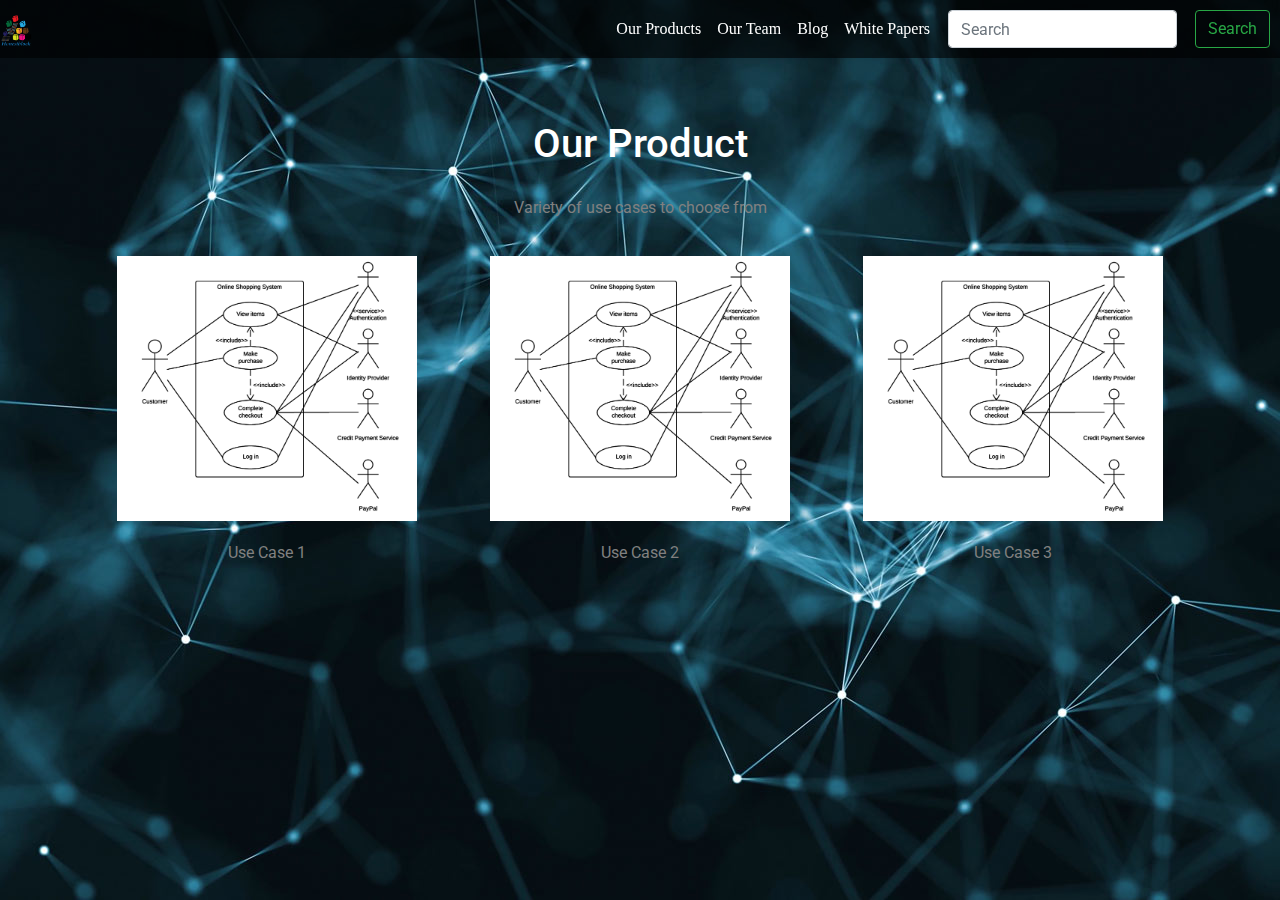
<file: product.html>
<!doctype html>
<html lang="en">
  <head>
<!-- <link rel="stylesheet" type="text/css" href="custom.css"> -->
    <!-- Required meta tags -->
    <meta charset="utf-8">
    <meta name="viewport" content="width=device-width, initial-scale=1, shrink-to-fit=no">

    <!-- Bootstrap CSS -->
    <link rel="stylesheet" href="https://stackpath.bootstrapcdn.com/bootstrap/4.3.1/css/bootstrap.min.css" integrity="sha384-ggOyR0iXCbMQv3Xipma34MD+dH/1fQ784/j6cY/iJTQUOhcWr7x9JvoRxT2MZw1T" crossorigin="anonymous">
   <!--  <link rel="stylesheet" type="text/css" href="custom.css"> -->

     <link rel="stylesheet" href="https://cdnjs.cloudflare.com/ajax/libs/animate.css/3.7.0/animate.min.css">
  <link rel="stylesheet" href="https://cdnjs.cloudflare.com/ajax/libs/font-awesome/4.7.0/css/font-awesome.min.css">
  <link href='https://fonts.googleapis.com/css?family=Roboto' rel='stylesheet'>
  <link href='https://fonts.googleapis.com/css?family=Concert+One' rel='stylesheet'>
  <link rel="stylesheet" type="text/css" href="style.css">
  </head>
  <body>
    <nav class="navbar fixed-top navbar-expand-lg navbar-light bg-light ">
        <div>  
          <a class="navbar-brand " href="index.html">
            <img alt="Brand" src="logo.png" height="32" width="32">
          </a>
         
        </div>

        <button class="navbar-toggler" type="button" data-toggle="collapse" data-target="#navbarSupportedContent">
          <span class="navbar-toggler-icon"></span>
        </button>                    
      
      <div class="collapse navbar-collapse" id="navbarSupportedContent">
       
         <ul class="navbar-nav ml-auto">
            <li class="nav-item"><a class="nav-link" href="product.html">Our Products</a></li>
            <li class="nav-item"><a class="nav-link" href="ourTeam.html">Our Team</a></li>
            <li class="nav-item"><a class="nav-link" href="blog.html">Blog</a></li>
            <li class="nav-item"><a class="nav-link" href="#">White Papers</a></li>
            
         </ul> 
       
        <form class="form-inline">
          <input class="form-control mr-sm-2" type="search" placeholder="Search" aria-label="Search">
          <button class="btn btn-outline-success my-2 my-sm-0" type="submit">Search</button>
        </form>
      </div>       
      </div>
      
        
  </nav>  

  
  

  <section id="product">
    
      <h1>Our Product</h1>
      <div class="container">
        <p>Variety of use cases to choose from</p>
        <div class="row">
          <div class="col-md-4 use-case ">
            <a href="#">
               <img src="usecase1.png" height="300" width="300" class="img-fluid">
              <p>Use Case 1</p>
            </a>
          </div>
          <div class="col-md-4 use-case">
            <a href="#">
               <img src="usecase1.png" height="300" width="300" class="img-fluid">
              <p>Use Case 2</p>
            </a>
          </div>
          <div class="col-md-4 use-case">
            <a href="#">
               <img src="usecase1.png" height="300" width="300" class="img-fluid">
              <p>Use Case 3</p>
            </a>
          </div>
        </div>
        
      </div>
    
   
  	
  	
  </section>

  


  <script
  src="https://code.jquery.com/jquery-3.3.1.min.js"
  integrity="sha256-FgpCb/KJQlLNfOu91ta32o/NMZxltwRo8QtmkMRdAu8="
  crossorigin="anonymous"></script>
  <!-- jQuery first, then Popper.js, then Bootstrap JS -->
    <script src="https://code.jquery.com/jquery-3.3.1.slim.min.js" integrity="sha384-q8i/X+965DzO0rT7abK41JStQIAqVgRVzpbzo5smXKp4YfRvH+8abtTE1Pi6jizo" crossorigin="anonymous"></script>
    <script src="https://cdnjs.cloudflare.com/ajax/libs/popper.js/1.14.7/umd/popper.min.js" integrity="sha384-UO2eT0CpHqdSJQ6hJty5KVphtPhzWj9WO1clHTMGa3JDZwrnQq4sF86dIHNDz0W1" crossorigin="anonymous"></script>
  <script src="https://stackpath.bootstrapcdn.com/bootstrap/4.3.1/js/bootstrap.min.js" integrity="sha384-JjSmVgyd0p3pXB1rRibZUAYoIIy6OrQ6VrjIEaFf/nJGzIxFDsf4x0xIM+B07jRM" crossorigin="anonymous"></script>

  <script type="text/javascript" src="script.js"></script>


</body>
</html>
</file>
<file: custom.css>
.allinone
{
  margin:2px;
}

.thre
{
   position: fixed;
   min-height=5%;
   left: 0;
   bottom: 0;
   width: 100%;
   background-color: white  ;
   color: white;
   text-align: center;
   font-size:20px;
   font-weight:bold;
}
</file>
<file: style.css>
html,body{
	height: 100%;
	scroll-behavior: smooth;
	background: #f6f6f6;

}
.cover{
	background: url('image3Text.png') top no-repeat;
	
	background-size: 100% 100%;
	height: 100%;
	display: table;
	width: 100%;
	background-attachment: fixed;
	transition: background 1s linear;

}
.quote{
	display: table-cell;
	color: white;
	text-align: center;
	vertical-align: middle;
	font-family: Century Gothic;
}
/
 .tagline{
 	display: block;
 	/*margin-left: 30px;*/
 	color: white;
 	font-weight: lighter;
 	margin-top: -10px;
 	font-size: 13px;
 }
.quote h1{
	font-size: 80px;
	letter-spacing: -3px;
}
.quote h3{
	font-size: 40px;
}
#team{
	background: url('teamx.jpeg') top	 no-repeat;
	background-size: cover;
	background-attachment: fixed;

	padding-top: 50px;
/*	background: #f6f6f6;
*/	text-align: center;
	color: white; 
}
#team h2{
	padding: 30px;
}

#team p{
	text-align: center;
	color: white;
	padding-top: 15px;
}
/* .col-lg-4{
	margin-bottom: 30px;
	border: solid black;
	border-right: solid 2px transparent;
	border-image: linear-gradient(to bottom, rgba(0,0,0,0) 10%,rgba(255,255,255,0.5) 30%,rgba(255,255,255,0.5) 45%,rgba(0,0,0,0) 75%);
	border-image-slice: 1;

} */
/* .col-lg-4:after {
    content: '';
    position: absolute;
    bottom: 0px;
    left: 15%;
    width: 70%;
    border-bottom: 1px solid rgba(255,255,255,0.7);
} */
/* .no-bl{
	border-right: none;
}
.no-bb:after{
	border-bottom: none;
} */
/*.navbar-form input{
	margin: 0;
}
.navbar-default{
	background-color: rgba(0,0,0,0.6);
	border: none;
}
.navbar-default .navbar-nav>li>a:hover{
	color: white;
}
.navbar{
	padding: 0px;
}*/
nav.bg-light{
	background-color: rgba(0,0,0,0.6)!important;
	padding: 0px;
}
.navbar-light .navbar-brand, .navbar-light .navbar-nav .nav-link{
	color: white;
	//font-size: 18px;
	font-family: Century Gothic;
	
}
.navbar-light .navbar-brand{

}
.navbar-light .navbar-brand:visited, .navbar-light .navbar-nav .nav-link:visited{
	color: white;
}
.navbar-light .navbar-brand:hover, .navbar-light .navbar-nav .nav-link:hover{
	color: yellow;
}
.navbar-light .navbar-brand:active, .navbar-light .navbar-nav .nav-link:active{
	color: white!;
}
.navbar-light .navbar-toggler-icon{
	background: url(TOGGLE.png);
}
section{
	padding: 80px;
	display: table;
	width: 100%;
}
#about{
	background: url('vision4.jpeg') center no-repeat;
	background-size: cover;
	min-height: 100%;
	



}
/*.tableCell{
	padding-top: 50px;
	display: table-cell;
	vertical-align: middle;
}*/
#about h1{
	text-align: center;
	color: white;
}
#about p{
	text-align: left;
	vertical-align: middle;
	padding: 30px;
	color: white;
}
#product{
	background: url('product.jpg') center;
	min-height: 100%;
	background-size: cover;
	background-attachment: fixed;

	text-align: center;
	color: white;
	/*background: #f6f6f6;
	color: grey;
	text-align: center;*/

}
#product h1{
	padding-top: 40px;
}
#product p{
	padding: 20px;
	color: grey;
	
}
/*#media{
	//display: table;
	//width: 100%;
	background: url('what.jpeg') bottom no-repeat;
	background-size: cover;

}

.media-media{
	//display: table-cell;
	text-align: center;
	width: 75%;
	margin:0 auto;
}

#contact{
	background: url('img1.jpeg') center no-repeat;
	background-size: cover;
	text-align: center;
	color: white;
	background-attachment: fixed;
}*/

input,textarea,button{
	margin: 10px;
}
footer{
	text-align: center;
	padding: 20px;
	color: white;
	background: #000;
}
footer span{
	color: hotpink;
}
.col-md-6{
	text-align: center;
}
.fstyle{
	display: block;
	color: orange;
}
.collapse, .navbar-collapse{
	position: relative;
}
.collapse .navbaroptions, .navbar-collapse .navbaroptions{
	//padding-top:40px; 
	position: absolute;
	right: 0;
}
 .allinone{
    padding-top:5%;
  }
@media only screen and (max-width: 568px){
	.quote h1{
		font-size: 50px;
	}
	.quote h3{
	font-size: 30px;
	}
	section{
		padding:20px;
	}
	.allinone{
    		padding-top:15%;
  	}
}

.preloader{
	position: fixed;
	top: 0;
	left:0;
	height: 100%;
	width:100%;
/*	background: #000;
*/	transition: 1s;
}
.preloader:before{
	content: '';
	position: absolute;
	left: 0;
	width: 50%;
	height: 100%;
	background: #000;
	transition: 1s;
}
.preloader.complete:before{
	left: -50%;
}
.preloader:after{
	content: '';
	position: absolute;
	right: 0;
	width: 50%;
	height: 100%;
	background: #000;
	transition: 1s;
}
.preloader.complete:after{
	right: -50%;
}
.loader{
	position: absolute;
	top: 50%;
	left: 50%;
	transform: translate(-50%,-50%);
	width: 40px;
	height: 40px;
	box-sizing: border-box;
	border: solid 3px #fff;
	animation: animate 2s linear;
	animation-iteration-count: infinite;
	z-index: 10000;

}
.loader:before{
	content: '';
	position: absolute;
	top: 0;
	left: 0;
	right: 0;
	bottom: 0;
	background: #fff;
	animation:animatebg 2s linear ;
	animation-iteration-count: infinite;
}
.preloader.complete{
	opacity: 0;
	visibility: hidden;
	pointer-events: none;
}
@keyframes animate{
	0%
	{
		transform: translate(-50%,-50%) rotate(0deg); 
	}
	25%
	{
		transform: translate(-50%,-50%) rotate(180deg); 
	}
	50%
	{
		transform: translate(-50%,-50%) rotate(180deg); 
	}
	75%
	{
		transform: translate(-50%,-50%) rotate(360deg); 
	}
	100%
	{
		transform: translate(-50%,-50%) rotate(360deg); 
	}
}
@keyframes animatebg{
	0%
	{
		height: 0;
	}
	25%
	{
		height: 0;	 
	}
	50%
	{
		 height: 100%;
	}
	75%
	{
		 height: 0;
	}
	100%
	{
		 height: 0;
	}
}

/*section{
	text-align: center;
}*/
/*.container{
	background: #f6;
}*/
.container h1{
	text-align: center;

}
.thecard{
  position: relative;
  width: 250px;
  height: 360px;
  /*top: 0;
  left: 0;*/
  /*width: 100%;
  height: 100%;*/
  border-radius: 10px;
  transform-style: preserve-3d;
  transition:  1s ;
  -webkit-transform: rotateX(0deg);
  perspective: 600px;
  margin: 20px auto;


  
}

/* THE PSUEDO CLASS CONTROLS THE FLIP ON MOUSEOVER AND MOUSEOUT */

/* THE FRONT FACE OF THE CARD, WHICH SHOWS BY DEFAULT */
 .thefront{
  position: absolute;
  top: 0;
  left: 0;
  width: 100%;
  height: 100%;
  border-radius: 10px;
  backface-visibility: hidden;
  overflow: hidden;
  /*background: #ffc728;
  color: #000;*/
  transition:  1s
}
.thecard:hover .thefront{
  transform: rotateX(-180deg);
}


/* THE BACK FACE OF THE CARD, WHICH SHOWS ON MOUSEOVER */
.theback{
  position: absolute;
  top: 0;
  left: 0;
  width: 100%;
  height: 100%;
  border-radius: 10px;
  backface-visibility: hidden;
  overflow: hidden;
  background: black;
  color: #333;
  text-align: center;
  transform: rotateX(180deg);
  transition:  1s
}
.thecard .theback:before{
  content: '';
  position: absolute;
/*  top: 20px;
*/  left: 50%;
  width: 50%;
  height: 100%;
  background: rgba(255,255,255,0.1);

}
.thecard:hover .theback{
  -webkit-transform: rotateX(0deg);
}


.thecard .theback .details{
  position: absolute;
  top:50%;
  transform: translateY(-50%);
  left: 0;
  width: 100%;
  text-align: center;
  padding: 20px;
  box-sizing: border-box;
  color: #fff;
  font-family: Century Gothic;
  margin: 0;

}
.thecard .theback .details h2 span{
  font-size: 12px;
  margin-top: 0px;
}

.socialIcons a {
/*  display: inline-block;
*/  width: 20px;
  height: 20px;
  padding: 10px;
  text-align: center;
  background: #262626;
  color: #fff;
  border-radius: 50%;
}
.socialIcons a i.fa{
  line-height: 20px;
}
.socialIcons a:hover{
  background: #e91e63;
}
</file>
<file: boxstyle.css>
#containerBox{
	height: 600px;
	width: 600px;
	background: linear-gradient(90deg,#c2b4e2,#9bd4f5);
	position: absolute;
	left: 28%;

}
#one{
	height: 150px;
	width: 150px;
	position: absolute;
	background: #d7a7f1;
	box-shadow: 2px 2px 10px  #d7a7f1; 
	box-sizing: border-box;
	z-index: 8;
}
#two{
	height: 200px;
	width: 200px;
	position: absolute;
	left: 120px;
	top: 39px;
	background: #ca8ae8;
	box-shadow: 2px 2px 10px  #ca8ae8; 
	box-sizing: border-box;
	z-index: 7;
}
#three{
	height: 300px;
	width: 300px;
	position: absolute;
	bottom: 50px;
	right:20px;
	background: #95c8d8;
	box-shadow: 2px 2px 10px  #95c8d8; 
	box-sizing: border-box;
	z-index: 1;
}
#four{
	height: 350px;
	width: 450px;
	bottom: 0;
	left: 0;
	position: absolute;
	background: linear-gradient(90deg,#c2b4e2,#b65ee6);
	box-shadow: 2px 2px 10px  #95c8d8; 
	box-sizing: border-box;
	z-index: 5;
}
#five{
	height: 350px;
	width: 450px;
	top: 0;
	right: 0;
	position: absolute;
	background: linear-gradient(180deg,#ca76e6,#a333df);
	box-shadow: 2px 2px 10px  #ca76e6; 
	box-sizing: border-box;
	z-index: 5;
}
</file>
